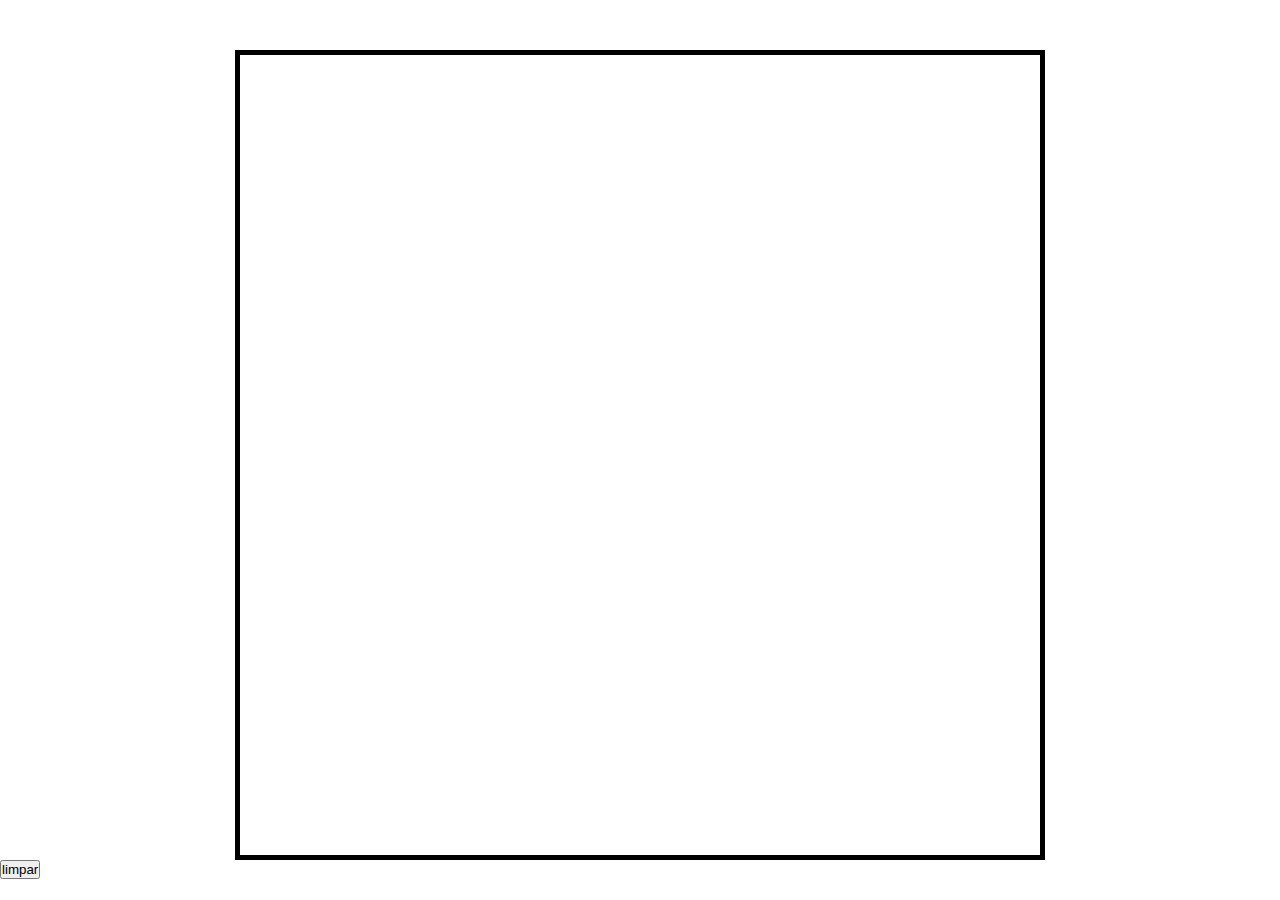
<file: jogo_desenho/index.html>
<!DOCTYPE html>
<html lang="pt-br">
<head>
    <meta charset="UTF-8">
    <meta name="viewport" content="width=device-width, initial-scale=1.0">
    <link rel="stylesheet" href="istilo/istilo.css">
    <title>Desenhos</title>
</head>
<body>

    <div class="contem_centro">
        <canvas id="tela" width="800px" height="800px">
        
        </canvas>
    </div>

    <button id="limpar" onclick="limpar_quadro()">limpar</button>
    
    <script src="interacao/desenho.js"></script>
    <!-- <script src="interacao/botoes.js"></script> -->
</body>
</html>
</file>
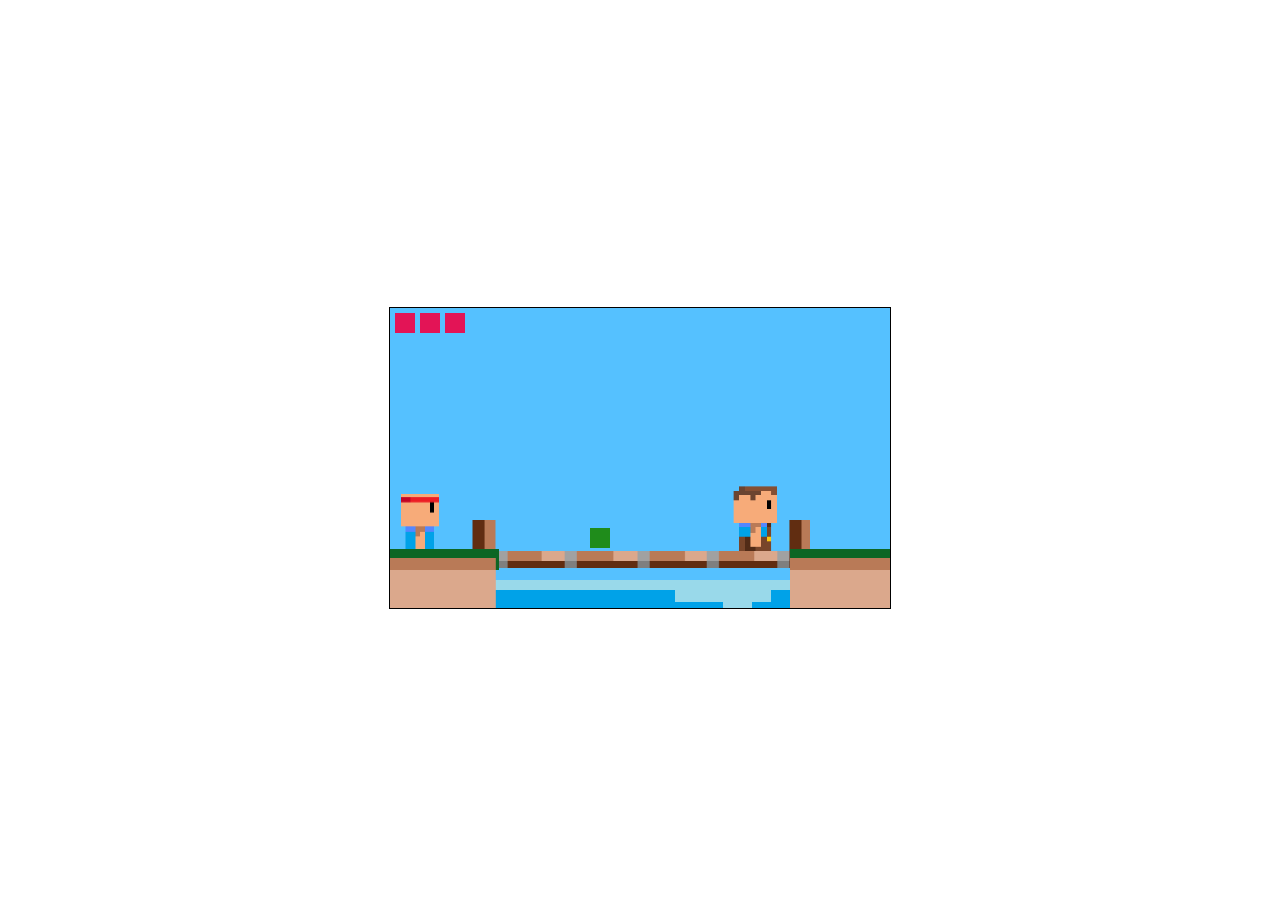
<file: jogo_ansiedade/jogo.html>
<!DOCTYPE html>
<html lang="pt-br">
<head>
    <meta charset="UTF-8">
    <meta name="viewport" content="width=device-width, initial-scale=1.0">
    <title>Jogo_Ansiedade </title>
    <link rel="preconnect" href="https://fonts.googleapis.com">
    <link rel="preconnect" href="https://fonts.gstatic.com" crossorigin>
    <link href="https://fonts.googleapis.com/css2?family=Silkscreen:wght@700&display=swap" rel="stylesheet">
  </head>
<body>
    <canvas id="game-canvas" width="500" height="300"></canvas>
    <style>
        body {
          min-height: 100vh;
          display: flex;
          justify-content: center;
          align-items: center;
        }
        canvas {
          border: 1px solid #000;
        }
    </style>

    <script src="./jogo.js"></script>
</body>
</html>
</file>
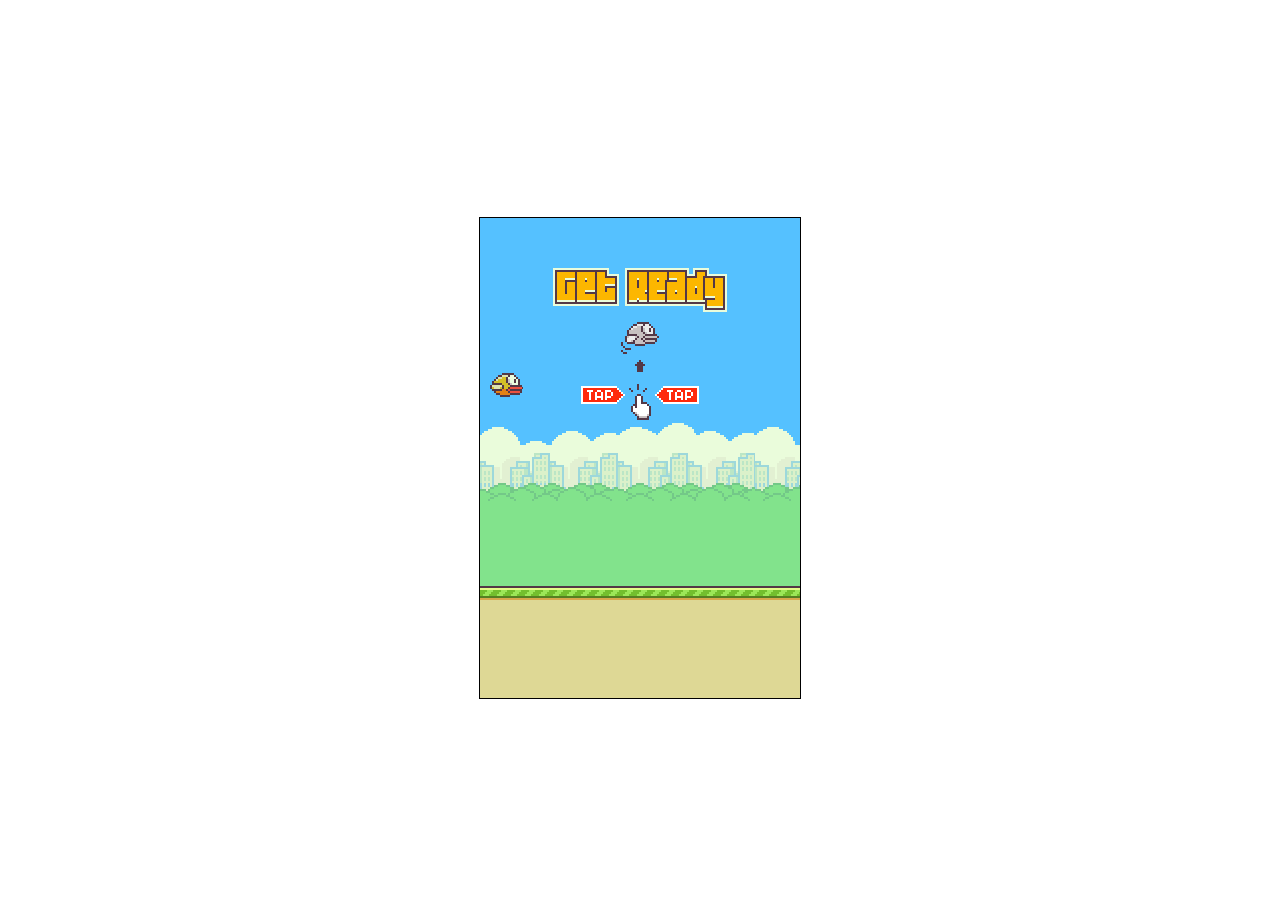
<file: jogo_flepbard/jogo.html>
<!DOCTYPE html>
<html lang="pt-br">
<head>
    <meta charset="UTF-8">
    <meta name="viewport" content="width=device-width, initial-scale=1.0">
    <title> Flappy Bird </title>
    <link rel="preconnect" href="https://fonts.googleapis.com">
    <link rel="preconnect" href="https://fonts.gstatic.com" crossorigin>
    <link href="https://fonts.googleapis.com/css2?family=Silkscreen:wght@700&display=swap" rel="stylesheet">
  </head>
<body>
    <canvas id="game-canvas" width="320" height="480"></canvas>
    <style>
        body {
          min-height: 100vh;
          display: flex;
          justify-content: center;
          align-items: center;
        }
        canvas {
          border: 1px solid #000;
          display: block;
          margin: 0 auto;
        }
    </style>

    <script src="./jogo.js"></script>
</body>
</html>
</file>
<file: jogo_desenho/istilo/istilo.css>
@charset "ut-f8";

*{
    margin: 0px;
    padding: 0px;
    font-family: Arial, Helvetica, sans-serif;
}

#tela {
    border: 5px solid black;
    margin-top: 50px;
    color: #1ec275;
}

.contem_centro{
    display: flex;
    justify-content: center;
}
</file>
